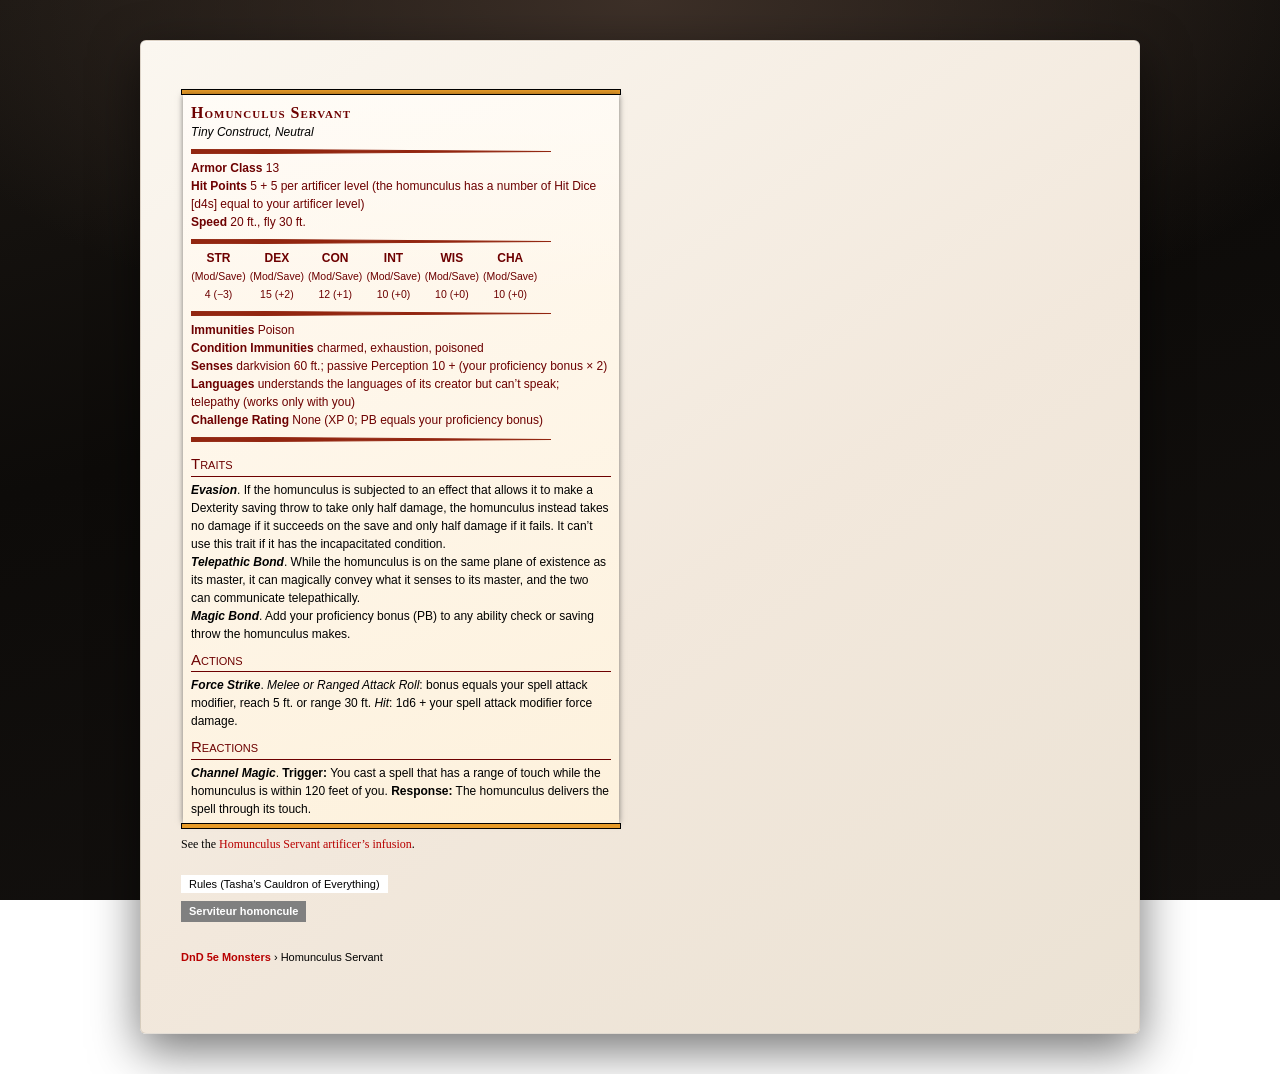
<file: index.html>
<!doctype html>
<html lang="en">
<head>
	<meta charset="utf-8">
	<meta name="viewport" content="initial-scale=1">
	<link rel="stylesheet" href="./dnd-commun/styleFiche14.css?v=1">
	<style>
		/* Fundo: sem mosaico “listrado”; ambiente mais preenchido */
		body {
			background:
				radial-gradient(ellipse 120% 80% at 50% 0%, #3d3028 0%, transparent 50%),
				linear-gradient(165deg, #1a1612 0%, #0d0b09 40%, #151210 100%);
			background-attachment: fixed;
		}
		.col {
			background: linear-gradient(145deg, #fbf7f0 0%, #f2e8dc 55%, #ebe2d4 100%);
			box-shadow: 0 16px 48px rgba(0, 0, 0, 0.55), inset 0 1px 0 rgba(255, 255, 255, 0.35);
			border-radius: 6px;
			border: 1px solid rgba(60, 40, 30, 0.12);
			width: min(1000px, calc(100% - 32px));
			margin-left: auto;
			margin-right: auto;
			padding: 8px 0 28px;
		}
		.col1 {
			max-width: 520px;
			margin: 0 auto;
		}
		/* Bloco da ficha: textura suave em vez de camadas retas estranhas */
		.jaune {
			background-image:
				linear-gradient(180deg, rgba(255, 255, 255, 0.35) 0%, transparent 28%),
				linear-gradient(160deg, #fffaf3 0%, #fdf1dc 100%) !important;
			background-repeat: no-repeat, no-repeat !important;
		}
		table tr:nth-child(even) { background-color: #ffe0d0; }
		/* Rodapé tipo aidedd: etiquetas com aparência de texto, links para # */
		.col1 .description a {
			color: #b80000;
			text-decoration: none;
		}
		.col1 .description a:hover {
			border-bottom: 1px dashed #d80000;
		}
		.col1 .source a {
			color: #000;
			text-decoration: none;
		}
		.col1 .source a:hover {
			border-bottom: 1px dashed #333;
		}
	</style>
	<title>Homunculus Servant</title>
	<link rel="icon" href="https://www.aidedd.org/images/favicon-32.png" sizes="32x32">
</head>
<body>
	<div class="col">
		<div class="col1">
			<div class="orange"></div>
			<div class="jaune">
				<h1>Homunculus Servant</h1>
				<div class="sansSerif">
					<div class="type">Tiny Construct, Neutral</div>
					<div><svg><polyline points="0,0 360,2.5 0,5" style="fill:#922610;stroke:#922610;"></polyline></svg></div>
					<div class="red">
						<strong>Armor Class</strong> 13<br>
						<strong>Hit Points</strong> 5 + 5 per artificer level (the homunculus has a number of Hit Dice [d4s] equal to your artificer level)<br>
						<strong>Speed</strong> 20 ft., fly 30 ft.
						<div><svg><polyline points="0,0 360,2.5 0,5" style="fill:#922610;stroke:#922610;"></polyline></svg></div>
						<div class="carac"><strong>STR</strong><br><span style="font-size:1.05rem;">(Mod/Save)<br>4 (−3)</span></div>
						<div class="carac"><strong>DEX</strong><br><span style="font-size:1.05rem;">(Mod/Save)<br>15 (+2)</span></div>
						<div class="carac"><strong>CON</strong><br><span style="font-size:1.05rem;">(Mod/Save)<br>12 (+1)</span></div>
						<div class="carac"><strong>INT</strong><br><span style="font-size:1.05rem;">(Mod/Save)<br>10 (+0)</span></div>
						<div class="carac"><strong>WIS</strong><br><span style="font-size:1.05rem;">(Mod/Save)<br>10 (+0)</span></div>
						<div class="carac"><strong>CHA</strong><br><span style="font-size:1.05rem;">(Mod/Save)<br>10 (+0)</span></div>
						<div><svg><polyline points="0,0 360,2.5 0,5" style="fill:#922610;stroke:#922610;"></polyline></svg></div>
						<strong>Immunities</strong> Poison<br>
						<strong>Condition Immunities</strong> charmed, exhaustion, poisoned<br>
						<strong>Senses</strong> darkvision 60 ft.; passive Perception 10 + (your proficiency bonus × 2)<br>
						<strong>Languages</strong> understands the languages of its creator but can’t speak; telepathy (works only with you)<br>
						<strong>Challenge Rating</strong> None (XP 0; PB equals your proficiency bonus)
					</div>
					<div><svg><polyline points="0,0 360,2.5 0,5" style="fill:#922610;stroke:#922610;"></polyline></svg></div>
					<div class="rub">Traits</div>
					<p><strong><em>Evasion</em></strong>. If the homunculus is subjected to an effect that allows it to make a Dexterity saving throw to take only half damage, the homunculus instead takes no damage if it succeeds on the save and only half damage if it fails. It can’t use this trait if it has the incapacitated condition.</p>
					<p><strong><em>Telepathic Bond</em></strong>. While the homunculus is on the same plane of existence as its master, it can magically convey what it senses to its master, and the two can communicate telepathically.</p>
					<p><strong><em>Magic Bond</em></strong>. Add your proficiency bonus (PB) to any ability check or saving throw the homunculus makes.</p>
					<div class="rub">Actions</div>
					<p><strong><em>Force Strike</em></strong>. <em>Melee or Ranged Attack Roll</em>: bonus equals your spell attack modifier, reach 5 ft. or range 30 ft. <em>Hit</em>: 1d6 + your spell attack modifier force damage.</p>
					<div class="rub">Reactions</div>
					<p><strong><em>Channel Magic</em></strong>. <strong>Trigger:</strong> You cast a spell that has a range of touch while the homunculus is within 120 feet of you. <strong>Response:</strong> The homunculus delivers the spell through its touch.</p>
				</div>
			</div>
			<div class="orange"></div>
			<div class="description">See the <a href="#">Homunculus Servant artificer&rsquo;s infusion</a>.<br></div>
			<div class="source"><a href="#">Rules (Tasha&rsquo;s Cauldron of Everything)</a></div><br>
			<div class="trad noprint"><a href="#">Serviteur homoncule</a></div>
			<ol itemscope itemtype="http://schema.org/BreadcrumbList">
				<li itemprop="itemListElement" itemscope itemtype="http://schema.org/ListItem">
					<a itemprop="item" href="#"><span itemprop="name">DnD 5e Monsters</span></a> › Homunculus Servant
					<meta itemprop="position" content="1">
				</li>
			</ol>
		</div>
	</div>
</body>
</html>
</file>
<file: dnd-commun/styleFiche14.css>
*	{margin:0; padding:0; box-sizing:border-box; -moz-box-sizing:border-box}
html	{font-size:62.5%}
body	{background-color:black; font-family:Georgia, "Times New Roman", serif; font-size:1.2rem; line-height:1.5; overflow-y:scroll}
.col, .colL, .colM	{margin-left:auto; margin-right:auto; margin-top:40px; margin-bottom:40px; width:1000px}
  .col1	{display:inline-block; width:500px; padding:40px 20px 40px 40px; vertical-align:top}
  .col2	{display:inline-block; width:500px; padding:40px 40px 40px 20px; vertical-align:top}
.colL	{column-count:2; padding:40px 40px; column-gap:40px; vertical-align:top}
.colM	{padding:40px 40px; vertical-align:top}
  .colM1 {column-count:1; margin-bottom:10px}					/* stat block large sur 2 colonnes */
  .colM2 {column-count:2; margin-bottom:10px; column-gap:30px}	/* stat block normal sur 1 colonne */
.colC	{background-color:white}

.titre	{font-variant:small-caps; letter-spacing:1px; color:#6D0000; font-size:2.6rem; line-height:1.1; font-weight:bold; margin-bottom:20px}
.bloc	{break-inside:avoid; padding:10px 0}
.bloc:not(:last-child) {border-bottom:1px #909090 solid; margin-bottom:10px}

a 		{color:#B80000; text-decoration:none}
a:hover	{color:#D80000; border-bottom-style:dashed; border-bottom-width:1px}
h1{font-variant:small-caps; letter-spacing:1px; color:#6D0000; font-size:1.6rem; line-height:1; break-after:avoid}
.ecole			{padding:2px 0 6px 0; text-align:left; font-style:italic}
.type			{padding:2px 0 0px 0; font-size:1.2rem; font-style:italic}
.description	{padding:6px 0 6px 0; text-align:justify}
.prerequis		{padding:2px 0 2px 0; text-align:left; font-style:italic}
.resume			{font-size:1.1rem; text-align:center; padding:5px 0 0 0; font-style:italic; color:#909090}
.picture		{text-align:center; margin-bottom:8px; font-family:arial, sans-serif; font-size:1rem; font-style:italic}
.picture img	{border:6px solid #e6c897; border-radius:10px; max-width:100%; max-height:600px; height:auto; width:auto}
.icon			{float:right; margin:2px 0 4px 6px}
p		{font-size:1.2rem; line-height:1.5}
ul		{list-style:square outside; margin-left:17px}
li		{margin-top:3px}
.niveau	{font-size:1.8rem; font-weight:bold; text-align:center; background-color:#444; color:white; padding:4px; margin:10px 0 10px 0}
.source	{display:inline-block; margin: 16px 4px 4px 0; padding:1px 8px; background-color:white;  font-family:arial, sans-serif; font-size:1.1rem}
.trad	{display:inline-block; margin:  4px 4px 4px 0; padding:2px 8px; background-color:grey; color:white; font-weight:bold; font-family:arial, sans-serif; font-size:1.1rem}
.trad a	{color:white}

.description table	{margin-top:6px; border-spacing:0; font-family:arial, sans-serif; font-size:1.1rem}
.description table th	{font-weight:bold; vertical-align:bottom}
.description table td	{vertical-align:top}
.description table th, .description table td {min-width:40px; padding:2px 4px 2px 4px; text-align:left}
.description table th.center, .description table td.center {text-align:center}
.description table td.center {text-align:center}

/* laisser ici pour les stats comme la mouche géante dans les OM */
.orange			{border:1px black solid; background-color:#e69a28; width:100%; height:6px}
.jaune			{background-color: #fdf1dc; padding:10px 8px 5px 8px; margin:0 2px 0 2px; box-shadow: 0px 0px 6px 0px rgba(0,0,0,0.5);
				 background-image: url("../images/fond-mm-effet.png"), url("../images/fond-ph.jpg"); background-repeat: no-repeat, repeat}
div.sansSerif svg {width:100%; height:5px}
.sansSerif		{font-family:arial, sans-serif}
.red			{color:#6D0000}
.carac			{display:inline-block; width:16.6%; max-width:55px; text-align:center; vertical-align:top}
.rub		{color:#6D0000; margin:6px 0 4px 0; border-bottom:1px solid #6D0000; font-size:1.5rem; font-weight:normal; font-variant:small-caps}
div .variant	{background-color:#DBE2C2; font-family:arial, sans-serif; border-top:4px solid #404040; border-bottom:4px solid #404040; padding:5px 10px 0px 10px; margin:10px 0 0 0}
div .variant::first-letter {font-size:15px}

.blocCarte{display:inline-block; position:relative; width:6.35cm; height:8.89cm; margin:1px 0 0 1px; padding:3px; vertical-align:top; border:4px solid black; overflow:hidden;
 font-family: Georgia, "Times New Roman", serif; font-size:1.2rem; line-height:1.3; text-align:left; color:black} 
.blocCarte h1	{font-size:1.2rem; padding:4px 4px 3px 4px}
.blocCarte a	{text-decoration:none; color:black}
.blocCarte .ecole	{padding:2px 0 4px 0}
.blocCarte .type	{padding:2px 0 0px 0; font-size:1rem}
.blocCarte .prerequis {padding:2px 0 5px 0}
.blocCarte .description	{padding:2px}
.blocCarte .classe	{display:none}
.blocCarte .picture img	{display:none}
.blocCarte .source	{position:absolute; bottom:-1px; left:0px; width:100%; margin:4px 4px 0 0; padding:4px 0 0 0; background:black; color:white; font-size:0.9rem; line-height:1.3; letter-spacing:0px}

.conf	{position:sticky; top:0; width:100%; z-index:999; background-color:#CCC; text-align:center; padding:4px; font-family:Arial}
.conf input[type=text]	{width:50px; text-align:center}
.arrondi{border-radius:10px}
h1.arrondi{border-radius:5px}

ol	{padding:20px 0 0 0; font-family:arial, sans-serif; font-size:1.1rem; list-style:none}
span[itemprop="name"]	{font-weight:bold}
.warning	{font-size:1.2rem; text-align:center; padding:5px 0 0 0; font-style:italic}

@media only screen and (max-width:999px) {
	html 	{font-size:75%}
	.col	{width:100%; margin:0; padding-bottom:30px}
	.col1, .col2	{width:100%; padding:9px}
	.colM1, .colM2	{width:100%; padding:6px}
	.nocel	{display:none}
}

@media print {
	html 	{font-size:55%}
	body	{background-color:white; line-height:1.4}
	.col, .colL, .colM	{margin:0; padding:25px; width:100%}
	.colM1	{break-before:page}
	.nocel	{display:none}
	.noprint	{display:none}
}
</file>
